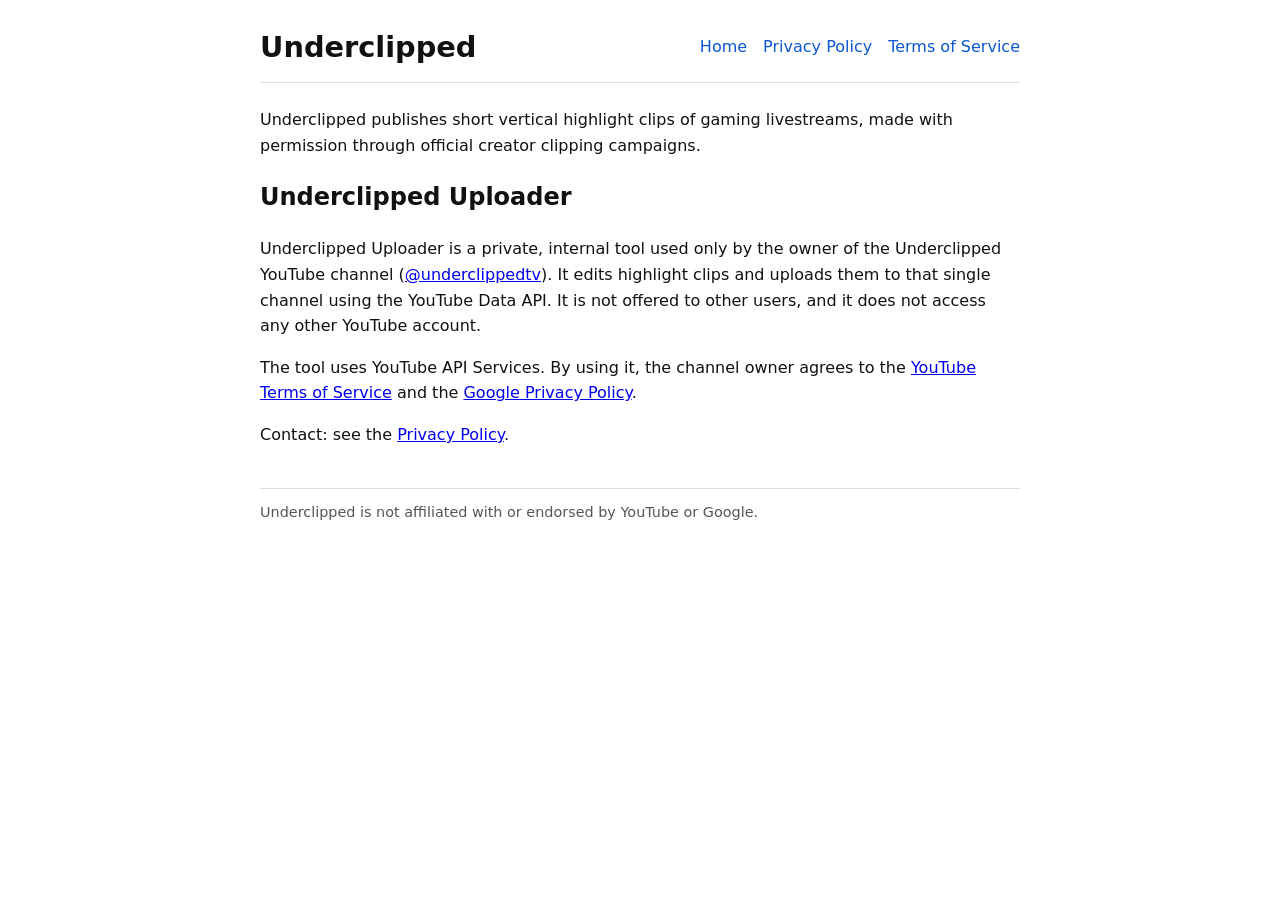
<file: index.html>
<!doctype html><html lang="en"><head><meta charset="utf-8"><meta name="viewport" content="width=device-width,initial-scale=1">
<title>Underclipped</title><link rel="stylesheet" href="style.css"></head><body>
<header><h1>Underclipped</h1><nav><a href="index.html">Home</a><a href="privacy.html">Privacy Policy</a><a href="terms.html">Terms of Service</a></nav></header>
<p>Underclipped publishes short vertical highlight clips of gaming livestreams, made with permission through official creator clipping campaigns.</p>
<h2>Underclipped Uploader</h2>
<p>Underclipped Uploader is a private, internal tool used only by the owner of the Underclipped YouTube channel (<a href="https://www.youtube.com/@underclippedtv">@underclippedtv</a>). It edits highlight clips and uploads them to that single channel using the YouTube Data API. It is not offered to other users, and it does not access any other YouTube account.</p>
<p>The tool uses YouTube API Services. By using it, the channel owner agrees to the <a href="https://www.youtube.com/t/terms">YouTube Terms of Service</a> and the <a href="https://policies.google.com/privacy">Google Privacy Policy</a>.</p>
<p>Contact: see the <a href="privacy.html#contact">Privacy Policy</a>.</p>
<footer>Underclipped is not affiliated with or endorsed by YouTube or Google.</footer>
</body></html>
</file>
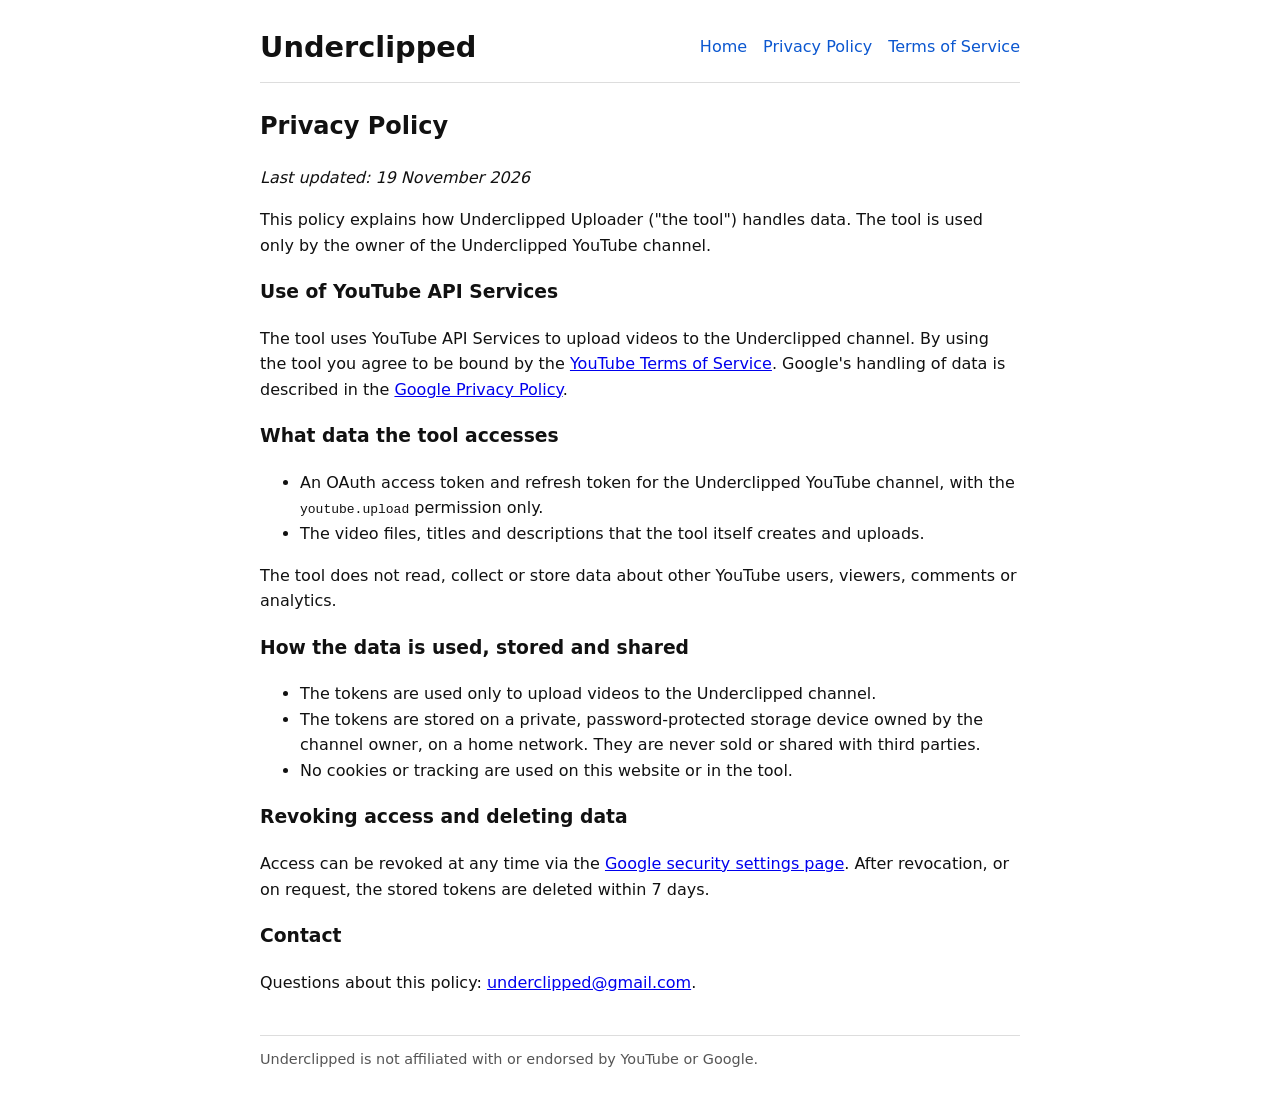
<file: privacy.html>
<!doctype html><html lang="en"><head><meta charset="utf-8"><meta name="viewport" content="width=device-width,initial-scale=1">
<title>Privacy Policy</title><link rel="stylesheet" href="style.css"></head><body>
<header><h1>Underclipped</h1><nav><a href="index.html">Home</a><a href="privacy.html">Privacy Policy</a><a href="terms.html">Terms of Service</a></nav></header>
<h2>Privacy Policy</h2>
<p><em>Last updated: 19 November 2026</em></p>
<p>This policy explains how Underclipped Uploader ("the tool") handles data. The tool is used only by the owner of the Underclipped YouTube channel.</p>
<h3>Use of YouTube API Services</h3>
<p>The tool uses YouTube API Services to upload videos to the Underclipped channel. By using the tool you agree to be bound by the <a href="https://www.youtube.com/t/terms">YouTube Terms of Service</a>. Google's handling of data is described in the <a href="https://policies.google.com/privacy">Google Privacy Policy</a>.</p>
<h3>What data the tool accesses</h3>
<ul>
<li>An OAuth access token and refresh token for the Underclipped YouTube channel, with the <code>youtube.upload</code> permission only.</li>
<li>The video files, titles and descriptions that the tool itself creates and uploads.</li>
</ul>
<p>The tool does not read, collect or store data about other YouTube users, viewers, comments or analytics.</p>
<h3>How the data is used, stored and shared</h3>
<ul>
<li>The tokens are used only to upload videos to the Underclipped channel.</li>
<li>The tokens are stored on a private, password-protected storage device owned by the channel owner, on a home network. They are never sold or shared with third parties.</li>
<li>No cookies or tracking are used on this website or in the tool.</li>
</ul>
<h3>Revoking access and deleting data</h3>
<p>Access can be revoked at any time via the <a href="https://security.google.com/settings/security/permissions">Google security settings page</a>. After revocation, or on request, the stored tokens are deleted within 7 days.</p>
<h3 id="contact">Contact</h3>
<p>Questions about this policy: <a href="mailto:underclipped@gmail.com">underclipped@gmail.com</a>.</p>
<footer>Underclipped is not affiliated with or endorsed by YouTube or Google.</footer>
</body></html>
</file>
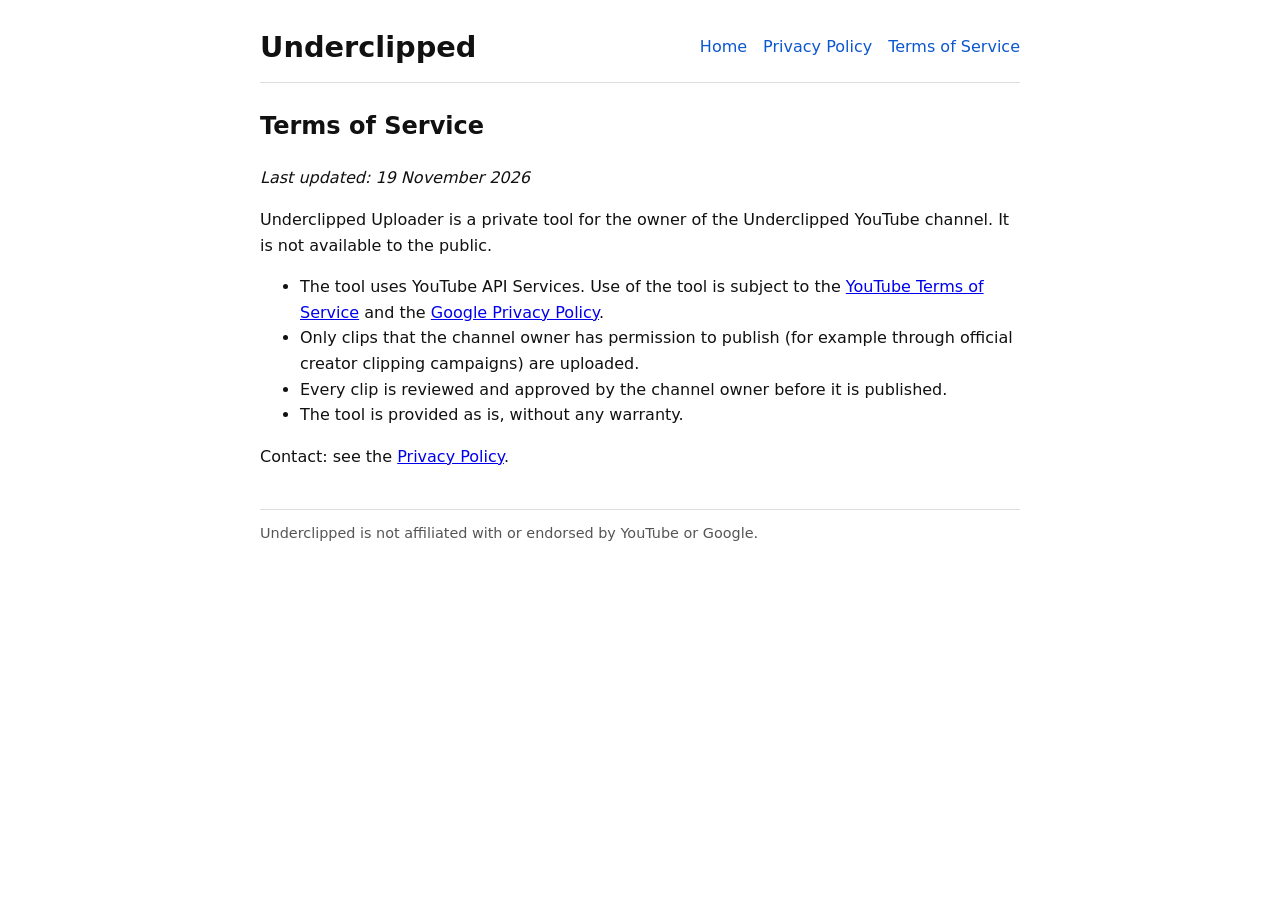
<file: terms.html>
<!doctype html><html lang="en"><head><meta charset="utf-8"><meta name="viewport" content="width=device-width,initial-scale=1">
<title>Terms of Service</title><link rel="stylesheet" href="style.css"></head><body>
<header><h1>Underclipped</h1><nav><a href="index.html">Home</a><a href="privacy.html">Privacy Policy</a><a href="terms.html">Terms of Service</a></nav></header>
<h2>Terms of Service</h2>
<p><em>Last updated: 19 November 2026</em></p>
<p>Underclipped Uploader is a private tool for the owner of the Underclipped YouTube channel. It is not available to the public.</p>
<ul>
<li>The tool uses YouTube API Services. Use of the tool is subject to the <a href="https://www.youtube.com/t/terms">YouTube Terms of Service</a> and the <a href="https://policies.google.com/privacy">Google Privacy Policy</a>.</li>
<li>Only clips that the channel owner has permission to publish (for example through official creator clipping campaigns) are uploaded.</li>
<li>Every clip is reviewed and approved by the channel owner before it is published.</li>
<li>The tool is provided as is, without any warranty.</li>
</ul>
<p>Contact: see the <a href="privacy.html#contact">Privacy Policy</a>.</p>
<footer>Underclipped is not affiliated with or endorsed by YouTube or Google.</footer>
</body></html>
</file>
<file: style.css>
body{font-family:system-ui,-apple-system,sans-serif;max-width:760px;margin:0 auto;padding:24px 16px;line-height:1.6;color:#111;background:#fff}
header{display:flex;justify-content:space-between;align-items:center;flex-wrap:wrap;gap:8px;border-bottom:1px solid #ddd;padding-bottom:12px;margin-bottom:24px}
nav a{margin-left:16px;color:#0b57d0;text-decoration:none}
h1{font-size:1.8rem;margin:0}
footer{border-top:1px solid #ddd;margin-top:40px;padding-top:12px;font-size:.9rem;color:#555}
</file>
